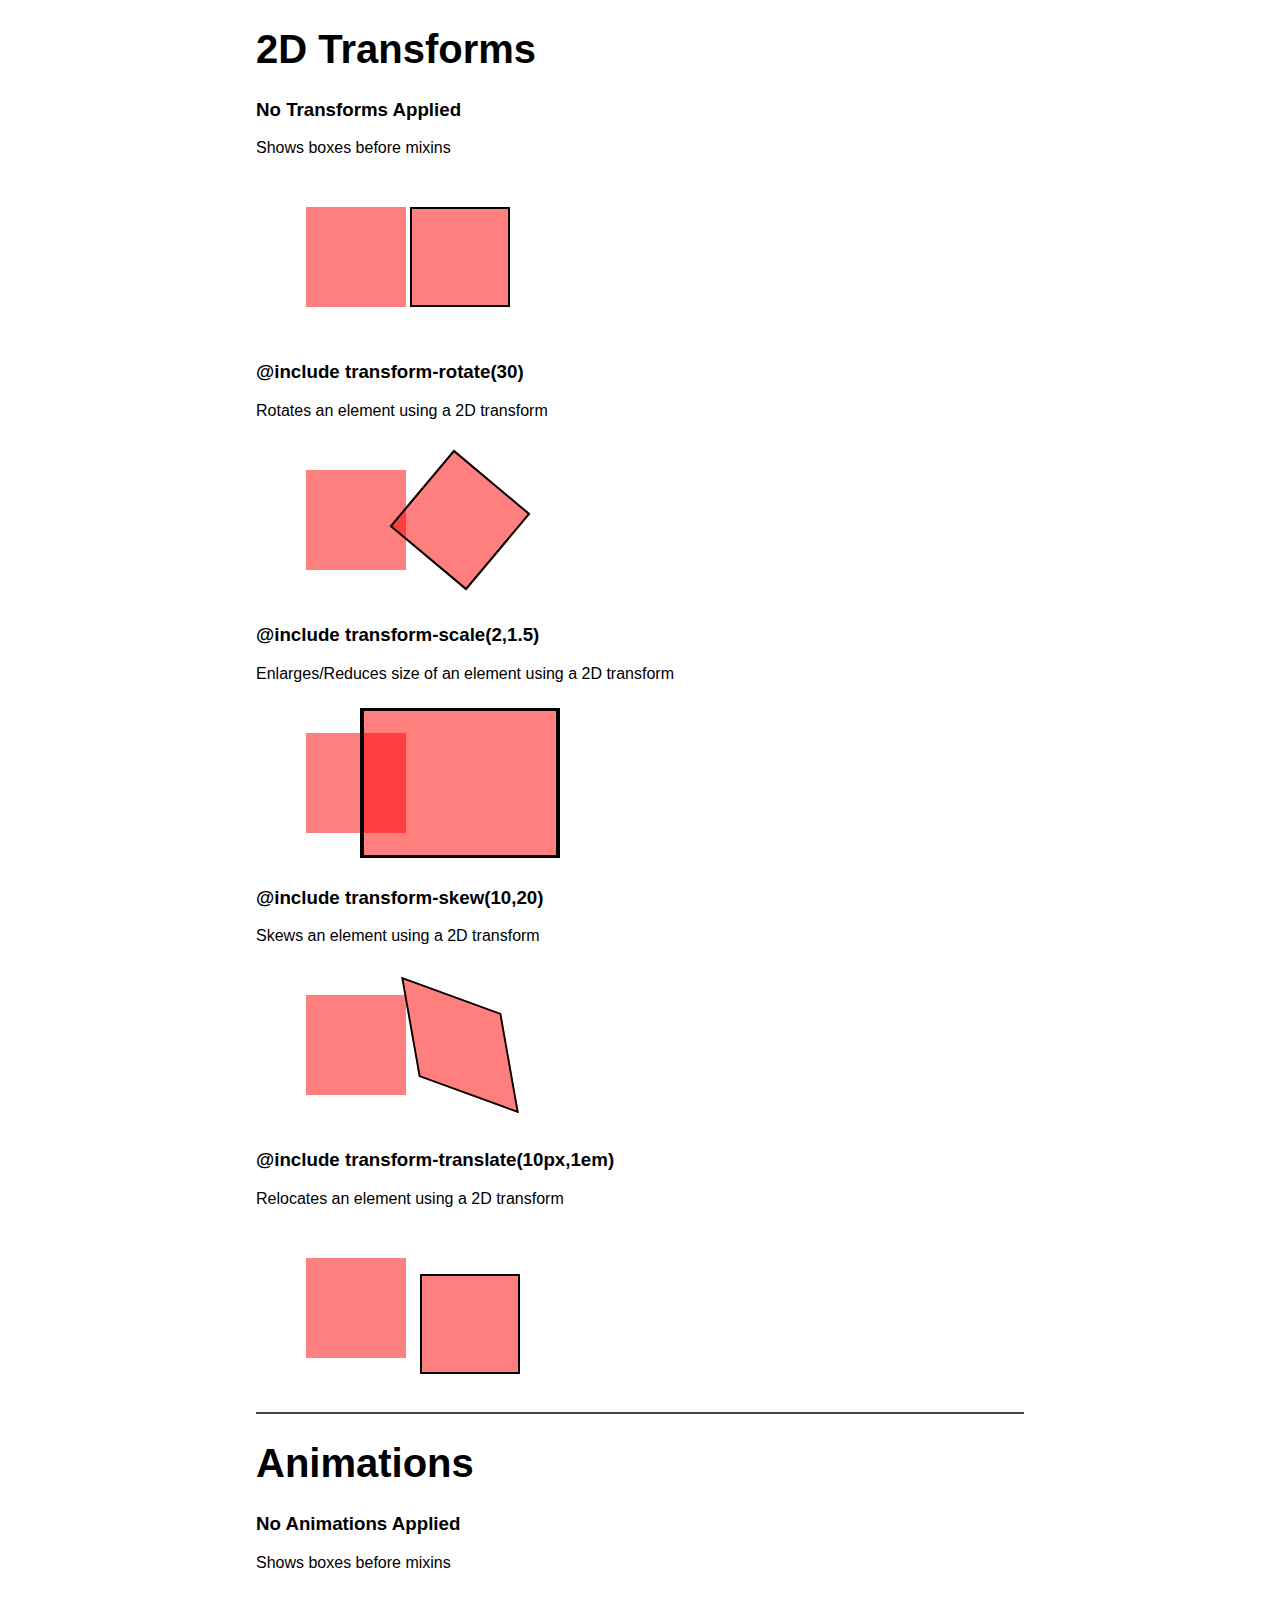
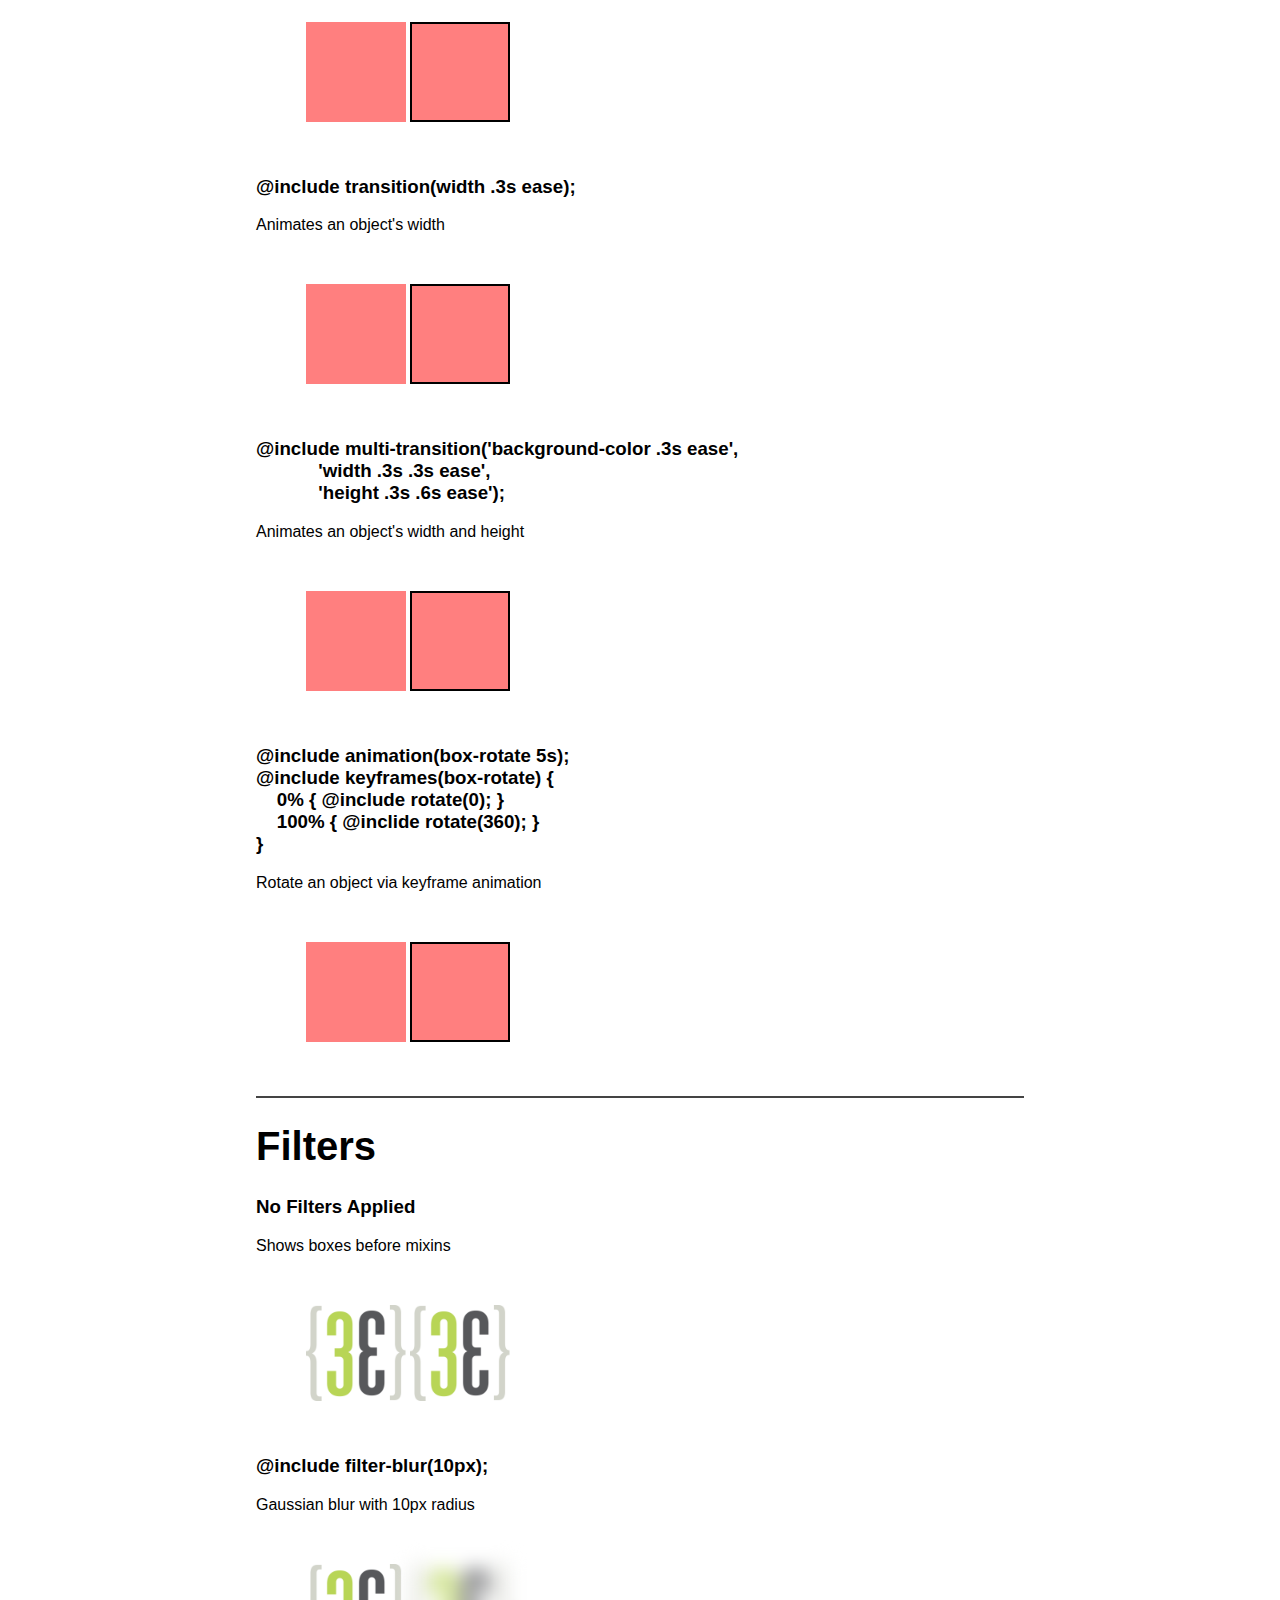
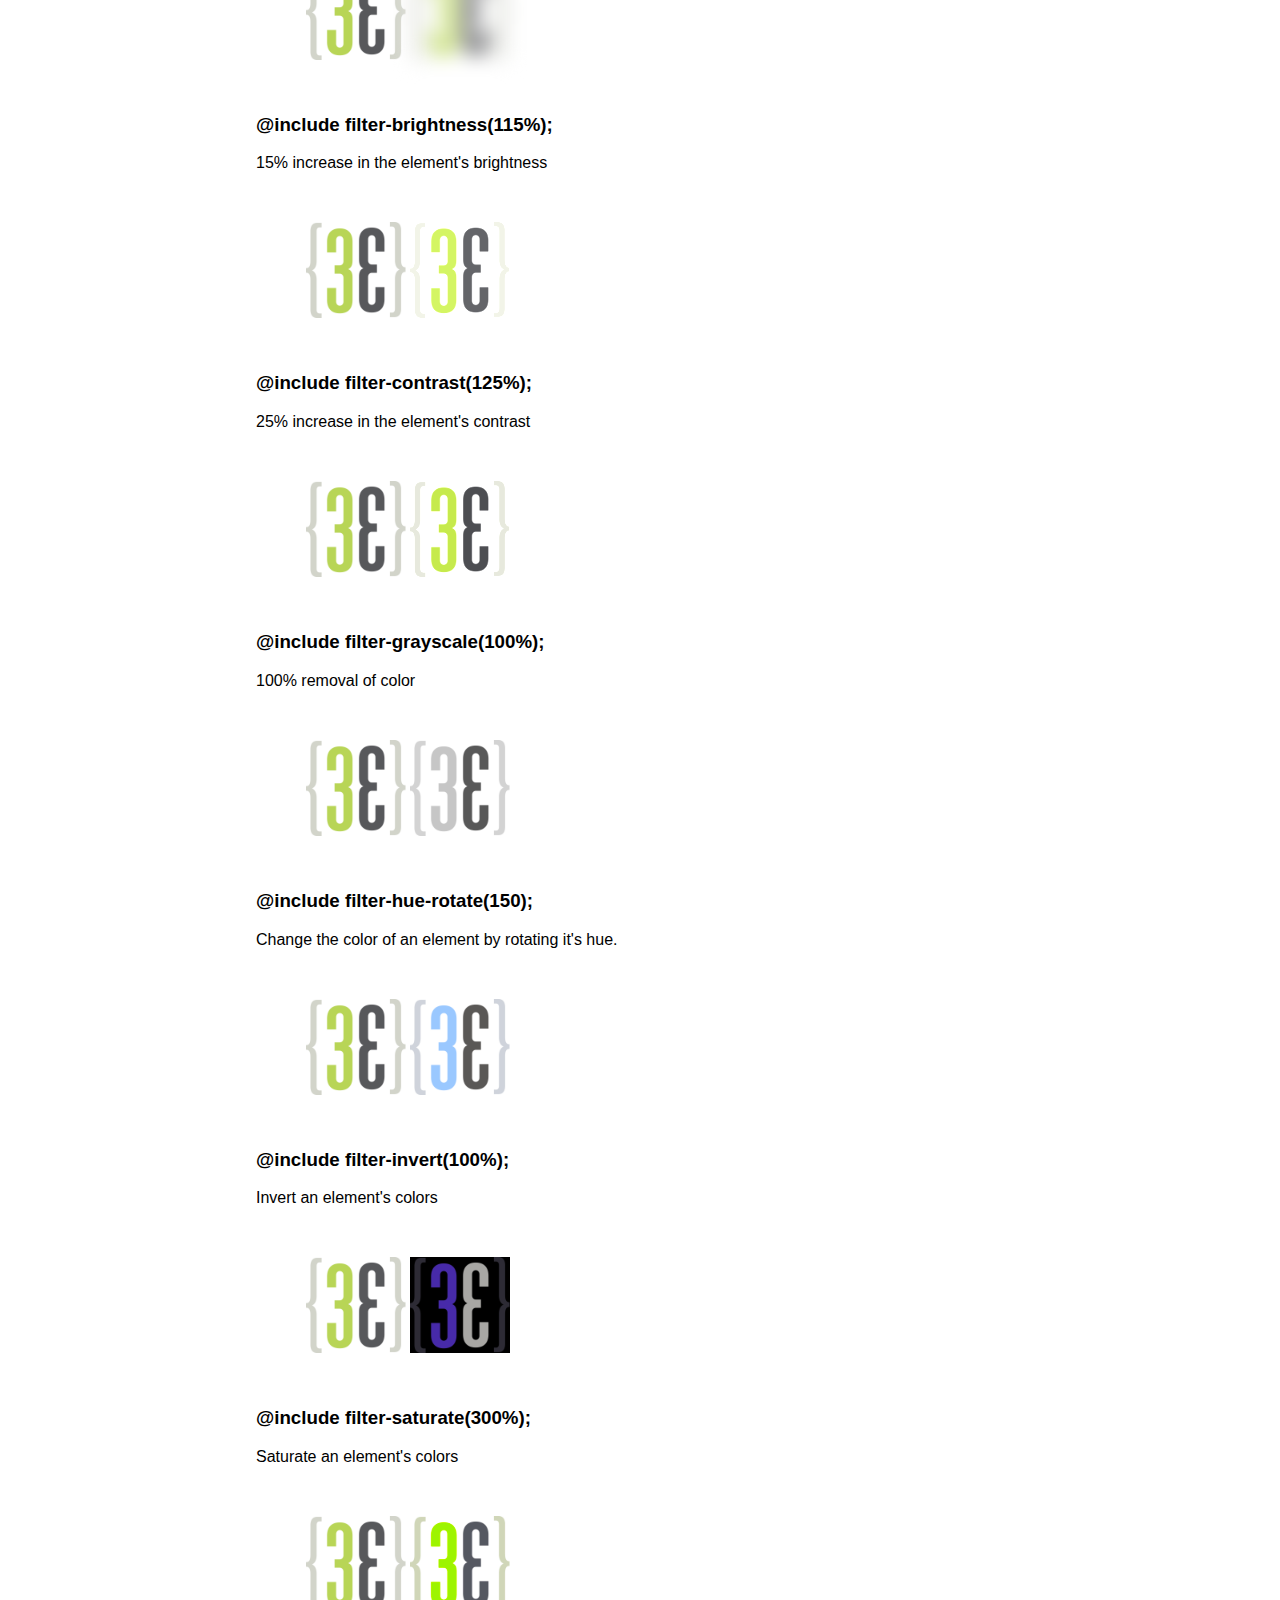
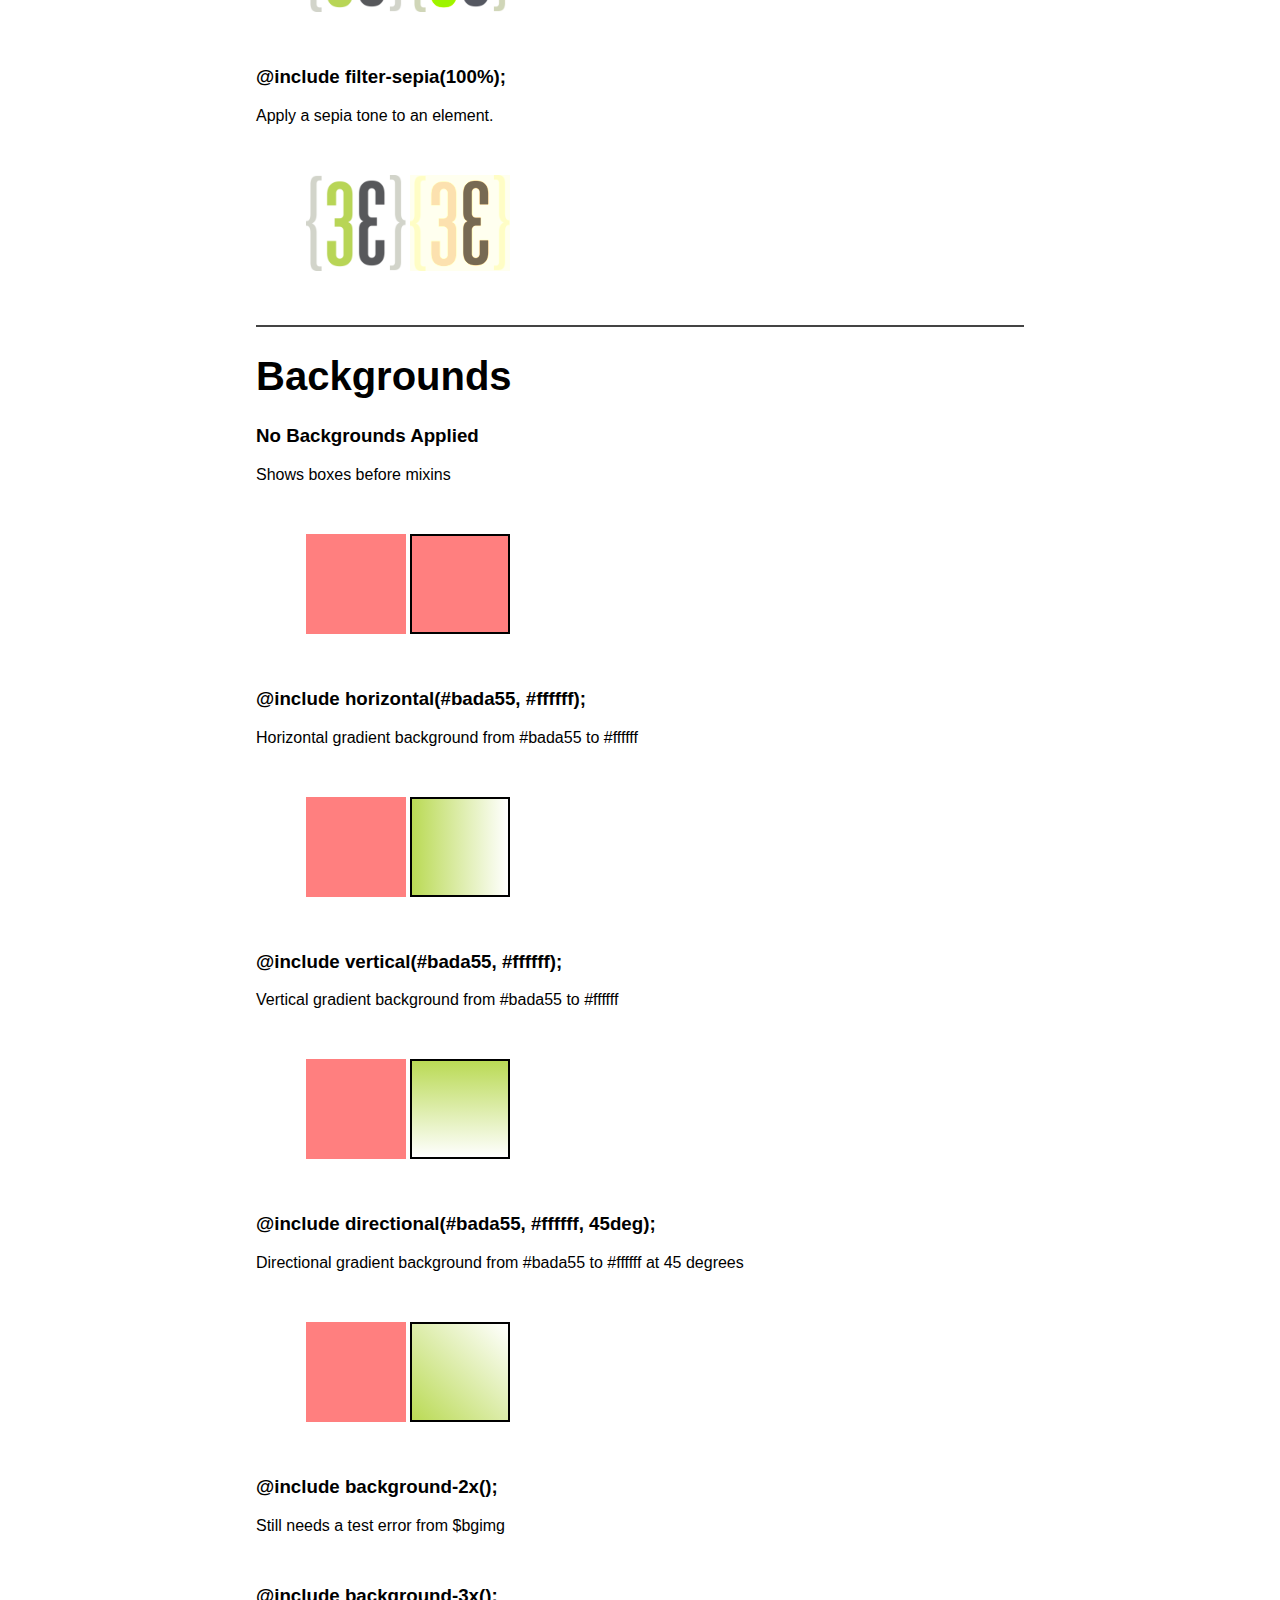
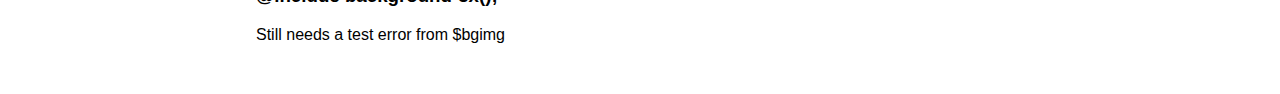
<file: dev/scss/sassquatch/tests/index.html>
<!DOCTYPE html>
<html>
<head>
    <link href="tests.css" rel="stylesheet">
</head>
<body>
    <div class="tests-wrapper">
        <section class="transforms mixin-set">
            <h1>
                2D Transforms
            </h1>
            <section class="untouched">
                <header>
                    <h3>
                        No Transforms Applied
                    </h3>
                    <aside>
                        Shows boxes before mixins
                    </aside>
                </header>
                <div class="object">
                    <div class="vanilla">

                    </div>
                    <div class="applied-test">

                    </div>
                </div>
            </section>
            <section class="rotate">
                <header>
                    <h3>
                        @include transform-rotate(30)
                    </h3>
                    <aside>
                        Rotates an element using a 2D transform
                    </aside>
                </header>
                <div class="object">
                    <div class="vanilla">

                    </div>
                    <div class="applied-test">

                    </div>
                </div>
            </section>
            <section class="scale">
                <header>
                    <h3>
                        @include transform-scale(2,1.5)
                    </h3>
                    <aside>
                        Enlarges/Reduces size of an element using a 2D transform
                    </aside>
                </header>
                <div class="object">
                    <div class="vanilla">

                    </div>
                    <div class="applied-test">

                    </div>
                </div>
            </section>
            <section class="skew">
                <header>
                    <h3>
                        @include transform-skew(10,20)
                    </h3>
                    <aside>
                        Skews an element using a 2D transform
                    </aside>
                </header>
                <div class="object">
                    <div class="vanilla">

                    </div>
                    <div class="applied-test">

                    </div>
                </div>
            </section>
            <section class="translate">
                <header>
                    <h3>
                        @include transform-translate(10px,1em)
                    </h3>
                    <aside>
                        Relocates an element using a 2D transform
                    </aside>
                </header>
                <div class="object">
                    <div class="vanilla">

                    </div>
                    <div class="applied-test">

                    </div>
                </div>
            </section>
        </section>
        <section class="animations mixin-set">
            <h1>
                Animations
            </h1>
            <section class="untouched">
                <header>
                    <h3>
                        No Animations Applied
                    </h3>
                    <aside>
                        Shows boxes before mixins
                    </aside>
                </header>
                <div class="object">
                    <div class="vanilla">

                    </div>
                    <div class="applied-test">

                    </div>
                </div>
            </section>
            <section class="transition">
                <header>
                    <h3>
                        @include transition(width .3s ease);
                    </h3>
                    <aside>
                        Animates an object's width
                    </aside>
                </header>
                <div class="object">
                    <div class="vanilla">

                    </div>
                    <div class="applied-test">

                    </div>
                </div>
            </section>
            <section class="multi-transition">
                <header>
                    <h3>
                        @include multi-transition('background-color .3s ease',<br />
                        &nbsp;&nbsp;&nbsp;&nbsp;&nbsp;&nbsp;&nbsp;&nbsp;&nbsp;&nbsp;&nbsp;&nbsp;'width .3s .3s ease', <br />
                        &nbsp;&nbsp;&nbsp;&nbsp;&nbsp;&nbsp;&nbsp;&nbsp;&nbsp;&nbsp;&nbsp;&nbsp;'height .3s .6s ease');
                    </h3>
                    <aside>
                        Animates an object's width and height
                    </aside>
                </header>
                <div class="object">
                    <div class="vanilla">

                    </div>
                    <div class="applied-test">

                    </div>
                </div>
            </section>
            <section class="animation">
                <header>
                    <h3>
                        @include animation(box-rotate 5s);<br />
                        @include keyframes(box-rotate) {<br />
                        &nbsp;&nbsp;&nbsp;&nbsp;0% { @include rotate(0); }<br />
                        &nbsp;&nbsp;&nbsp;&nbsp;100% { @inclide rotate(360); }<br />
                        }
                    </h3>
                    <aside>
                        Rotate an object via keyframe animation
                    </aside>
                </header>
                <div class="object">
                    <div class="vanilla">

                    </div>
                    <div class="applied-test">

                    </div>
                </div>
            </section>
        </section>
        <section class="filters mixin-set">
            <h1>
                Filters
            </h1>
            <section class="untouched">
                <header>
                    <h3>
                        No Filters Applied
                    </h3>
                    <aside>
                        Shows boxes before mixins
                    </aside>
                </header>
                <div class="object">
                    <img src="img/3themeslogo_large.png" class="vanilla-img" />
                    <img src="img/3themeslogo_large.png" class="vanilla-img" />
                </div>
            </section>
            <section class="blur">
                <header>
                    <h3>
                        @include filter-blur(10px);
                    </h3>
                    <aside>
                        Gaussian blur with 10px radius
                    </aside>
                </header>
                <div class="object">
                    <img src="img/3themeslogo_large.png" class="vanilla-img" />
                    <img src="img/3themeslogo_large.png" class="applied-test-img" />
                </div>
            </section>
            <section class="brightness">
                <header>
                    <h3>
                        @include filter-brightness(115%);
                    </h3>
                    <aside>
                        15% increase in the element's brightness
                    </aside>
                </header>
                <div class="object">
                    <img src="img/3themeslogo_large.png" class="vanilla-img" />
                    <img src="img/3themeslogo_large.png" class="applied-test-img" />
                </div>
            </section>
            <section class="contrast">
                <header>
                    <h3>
                        @include filter-contrast(125%);
                    </h3>
                    <aside>
                        25% increase in the element's contrast
                    </aside>
                </header>
                <div class="object">
                    <img src="img/3themeslogo_large.png" class="vanilla-img" />
                    <img src="img/3themeslogo_large.png" class="applied-test-img" />
                </div>
            </section>
            <section class="grayscale">
                <header>
                    <h3>
                        @include filter-grayscale(100%);
                    </h3>
                    <aside>
                        100% removal of color
                    </aside>
                </header>
                <div class="object">
                    <img src="img/3themeslogo_large.png" class="vanilla-img" />
                    <img src="img/3themeslogo_large.png" class="applied-test-img" />
                </div>
            </section>
            <section class="hue-rotate">
                <header>
                    <h3>
                        @include filter-hue-rotate(150);
                    </h3>
                    <aside>
                        Change the color of an element by rotating it's hue.
                    </aside>
                </header>
                <div class="object">
                    <img src="img/3themeslogo_large.png" class="vanilla-img" />
                    <img src="img/3themeslogo_large.png" class="applied-test-img" />
                </div>
            </section>
            <section class="invert">
                <header>
                    <h3>
                        @include filter-invert(100%);
                    </h3>
                    <aside>
                        Invert an element's colors
                    </aside>
                </header>
                <div class="object">
                    <img src="img/3themeslogo_large.png" class="vanilla-img" />
                    <img src="img/3themeslogo_large.png" class="applied-test-img" />
                </div>
            </section>
            <section class="saturate">
                <header>
                    <h3>
                        @include filter-saturate(300%);
                    </h3>
                    <aside>
                        Saturate an element's colors
                    </aside>
                </header>
                <div class="object">
                    <img src="img/3themeslogo_large.png" class="vanilla-img" />
                    <img src="img/3themeslogo_large.png" class="applied-test-img" />
                </div>
            </section>
            <section class="sepia">
                <header>
                    <h3>
                        @include filter-sepia(100%);
                    </h3>
                    <aside>
                        Apply a sepia tone to an element.
                    </aside>
                </header>
                <div class="object">
                    <img src="img/3themeslogo_large.png" class="vanilla-img" />
                    <img src="img/3themeslogo_large.png" class="applied-test-img" />
                </div>
            </section>
        </section>
        <section class="backgrounds mixin-set">
            <h1>
                Backgrounds
            </h1>
            <section class="untouched">
                <header>
                    <h3>
                        No Backgrounds Applied
                    </h3>
                    <aside>
                        Shows boxes before mixins
                    </aside>
                </header>
                <div class="object">
                    <div class="vanilla">

                    </div>
                    <div class="applied-test">

                    </div>
                </div>
            </section>
            <section class="horizontal">
                <header>
                    <h3>
                        @include horizontal(#bada55, #ffffff);
                    </h3>
                    <aside>
                        Horizontal gradient background from #bada55 to #ffffff
                    </aside>
                </header>
                <div class="object">
                    <div class="vanilla">

                    </div>
                    <div class="applied-test">

                    </div>
                </div>
            </section>
            <section class="vertical">
                <header>
                    <h3>
                        @include vertical(#bada55, #ffffff);
                    </h3>
                    <aside>
                        Vertical gradient background from #bada55 to #ffffff
                    </aside>
                </header>
                <div class="object">
                    <div class="vanilla">

                    </div>
                    <div class="applied-test">

                    </div>
                </div>
            </section>
            <section class="directional">
                <header>
                    <h3>
                        @include directional(#bada55, #ffffff, 45deg);
                    </h3>
                    <aside>
                        Directional gradient background from #bada55 to #ffffff at 45 degrees
                    </aside>
                </header>
                <div class="object">
                    <div class="vanilla">

                    </div>
                    <div class="applied-test">

                    </div>
                </div>
            </section>
            <section class="background-2x">
                <header>
                    <h3>
                        @include background-2x();
                    </h3>
                    <aside>
                        Still needs a test error from $bgimg
                    </aside>
                </header>
                <div class="object">
                    
                </div>
            </section>
            <section class="background-3x">
                <header>
                    <h3>
                        @include background-3x();
                    </h3>
                    <aside>
                        Still needs a test error from $bgimg
                    </aside>
                </header>
                <div class="object">
                    
                </div>
            </section>
        </section>
    </div>
</body>
</html>
</file>
<file: dev/scss/sassquatch/tests/tests.css>
/*
	Outputs classes (.columns-#) for each column <= $nbrOfColumns in _variables.scss
	<div class="columns-6"></div> is 50% width in a 12-column layout
*/
.columns-1, .columns-2, .columns-3, .columns-4, .columns-5, .columns-6, .columns-7, .columns-8, .columns-9, .columns-10, .columns-11, .columns-12 {
  width: 100%; }

@media only screen and (min-width: 64em) {
  .columns-1 {
    float: left;
    width: 8.33333%;
    padding: 0 10px; }

  .columns-2 {
    float: left;
    width: 16.66667%;
    padding: 0 10px; }

  .columns-3 {
    float: left;
    width: 25%;
    padding: 0 10px; }

  .columns-4 {
    float: left;
    width: 33.33333%;
    padding: 0 10px; }

  .columns-5 {
    float: left;
    width: 41.66667%;
    padding: 0 10px; }

  .columns-6 {
    float: left;
    width: 50%;
    padding: 0 10px; }

  .columns-7 {
    float: left;
    width: 58.33333%;
    padding: 0 10px; }

  .columns-8 {
    float: left;
    width: 66.66667%;
    padding: 0 10px; }

  .columns-9 {
    float: left;
    width: 75%;
    padding: 0 10px; }

  .columns-10 {
    float: left;
    width: 83.33333%;
    padding: 0 10px; }

  .columns-11 {
    float: left;
    width: 91.66667%;
    padding: 0 10px; }

  .columns-12 {
    float: left;
    width: 100%;
    padding: 0 10px; } }
*,
*:before,
*:after {
  -webkit-box-sizing: border-box;
  -moz-box-sizing: border-box;
  box-sizing: border-box; }

body {
  width: 100%;
  height: 100%;
  margin: 0;
  padding: 0;
  border: 0;
  background: white;
  font-family: arial, helvetica, sans-serif;
  font-size: 100%; }

h1 {
  font-size: 2.5em; }

.tests-wrapper {
  max-width: 800px;
  margin: 0 auto;
  padding: 0 1em; }

.mixin-set {
  border-bottom: 2px solid #444; }
  .mixin-set:last-of-type {
    border-bottom: 0; }

.object {
  position: relative;
  margin: 50px; }
  .object div {
    display: inline-block;
    width: 100px;
    height: 100px;
    background: red;
    background: rgba(255, 0, 0, 0.5); }

.applied-test {
  border: 2px solid black; }

.vanilla-img,
.applied-test-img {
  display: inline-block;
  width: 100px; }

.rotate .applied-test {
  -webkit-transform: rotate(40deg);
  -moz-transform: rotate(40deg);
  -ms-transform: rotate(40deg);
  -o-transform: rotate(40deg);
  transform: rotate(40deg); }

.scale .applied-test {
  -webkit-transform: scale(2, 1.5);
  -moz-transform: scale(2, 1.5);
  -ms-transform: scale(2, 1.5);
  -o-transform: scale(2, 1.5);
  transform: scale(2, 1.5); }

.skew .applied-test {
  -webkit-transform: skew(10deg, 20deg);
  -moz-transform: skew(10deg, 20deg);
  -ms-transform: skew(10deg, 20deg);
  -o-transform: skew(10deg, 20deg);
  transform: skew(10deg, 20deg); }

.translate .applied-test {
  -webkit-transform: translate(10px, 1em);
  -moz-transform: translate(10px, 1em);
  -ms-transform: translate(10px, 1em);
  -o-transform: translate(10px, 1em);
  transform: translate(10px, 1em); }

.transition .applied-test {
  -webkit-transition: width 0.3s ease;
  -moz-transition: width 0.3s ease;
  -ms-transition: width 0.3s ease;
  -o-transition: width 0.3s ease;
  transition: width 0.3s ease; }
  .transition .applied-test:hover {
    width: 0; }

.multi-transition .applied-test {
  -webkit-transition: background-color .3s ease, width .3s .3s ease, height .3s .6s ease;
  -moz-transition: background-color .3s ease, width .3s .3s ease, height .3s .6s ease;
  -ms-transition: background-color .3s ease, width .3s .3s ease, height .3s .6s ease;
  -o-transition: background-color .3s ease, width .3s .3s ease, height .3s .6s ease;
  transition: background-color .3s ease, width .3s .3s ease, height .3s .6s ease; }
  .multi-transition .applied-test:hover {
    width: 0;
    height: 0;
    background-color: blue; }

.animation .applied-test {
  -webkit-animation: box-rotate 5s infinite linear;
  -moz-animation: box-rotate 5s infinite linear;
  -o-animation: box-rotate 5s infinite linear;
  animation: box-rotate 5s infinite linear; }

@-webkit-keyframes box-rotate {
  0% {
    -webkit-transform: rotate(0deg);
    -moz-transform: rotate(0deg);
    -ms-transform: rotate(0deg);
    -o-transform: rotate(0deg);
    transform: rotate(0deg); }

  100% {
    -webkit-transform: rotate(359deg);
    -moz-transform: rotate(359deg);
    -ms-transform: rotate(359deg);
    -o-transform: rotate(359deg);
    transform: rotate(359deg); } }

@-moz-keyframes box-rotate {
  0% {
    -webkit-transform: rotate(0deg);
    -moz-transform: rotate(0deg);
    -ms-transform: rotate(0deg);
    -o-transform: rotate(0deg);
    transform: rotate(0deg); }

  100% {
    -webkit-transform: rotate(359deg);
    -moz-transform: rotate(359deg);
    -ms-transform: rotate(359deg);
    -o-transform: rotate(359deg);
    transform: rotate(359deg); } }

@-o-keyframes box-rotate {
  0% {
    -webkit-transform: rotate(0deg);
    -moz-transform: rotate(0deg);
    -ms-transform: rotate(0deg);
    -o-transform: rotate(0deg);
    transform: rotate(0deg); }

  100% {
    -webkit-transform: rotate(359deg);
    -moz-transform: rotate(359deg);
    -ms-transform: rotate(359deg);
    -o-transform: rotate(359deg);
    transform: rotate(359deg); } }

@keyframes box-rotate {
  0% {
    -webkit-transform: rotate(0deg);
    -moz-transform: rotate(0deg);
    -ms-transform: rotate(0deg);
    -o-transform: rotate(0deg);
    transform: rotate(0deg); }

  100% {
    -webkit-transform: rotate(359deg);
    -moz-transform: rotate(359deg);
    -ms-transform: rotate(359deg);
    -o-transform: rotate(359deg);
    transform: rotate(359deg); } }

.blur .applied-test-img {
  -webkit-filter: blur(10px);
  filter: blur(10px); }

.brightness .applied-test-img {
  -webkit-filter: brightness(115%);
  filter: brightness(115%); }

.contrast .applied-test-img {
  -webkit-filter: contrast(125%);
  filter: contrast(125%); }

.grayscale .applied-test-img {
  -webkit-filter: grayscale(100%);
  filter: grayscale(100%); }

.hue-rotate .applied-test-img {
  -webkit-filter: hue-rotate(150deg);
  filter: hue-rotate(150deg); }

.invert .applied-test-img {
  -webkit-filter: invert(100%);
  filter: invert(100%); }

.saturate .applied-test-img {
  -webkit-filter: saturate(300%);
  filter: saturate(300%); }

.sepia .applied-test-img {
  -webkit-filter: sepia(100%);
  filter: sepia(100%); }

.horizontal .applied-test {
  background-color: white;
  background-image: -webkit-gradient(linear, 0 0, 100% 0, from(#bada55), to(white));
  background-image: -webkit-linear-gradient(left, #bada55, white);
  background-image: -moz-linear-gradient(left, #bada55, white);
  background-image: -ms-linear-gradient(left, #bada55, white);
  background-image: -o-linear-gradient(left, #bada55, white);
  background-image: linear-gradient(left, #bada55, white);
  background-repeat: repeat-x; }

.vertical .applied-test {
  background-image: -webkit-gradient(linear, 0 0, 0 100%, from(#bada55), to(white));
  background-image: -webkit-linear-gradient(top, #bada55, white);
  background-color: white;
  background-image: -moz-linear-gradient(top, #bada55, white);
  background-image: -ms-linear-gradient(top, #bada55, white);
  background-image: -o-linear-gradient(top, #bada55, white);
  background-image: linear-gradient(top, #bada55, white);
  background-repeat: repeat-x; }

.directional .applied-test {
  background-color: white;
  background-image: -moz-linear-gradient(45deg, #bada55, white);
  background-image: -ms-linear-gradient(45deg, #bada55, white);
  background-image: -webkit-linear-gradient(45deg, #bada55, white);
  background-image: -o-linear-gradient(45deg, #bada55, white);
  background-image: linear-gradient(45deg, #bada55, white);
  background-repeat: repeat-x; }
</file>
